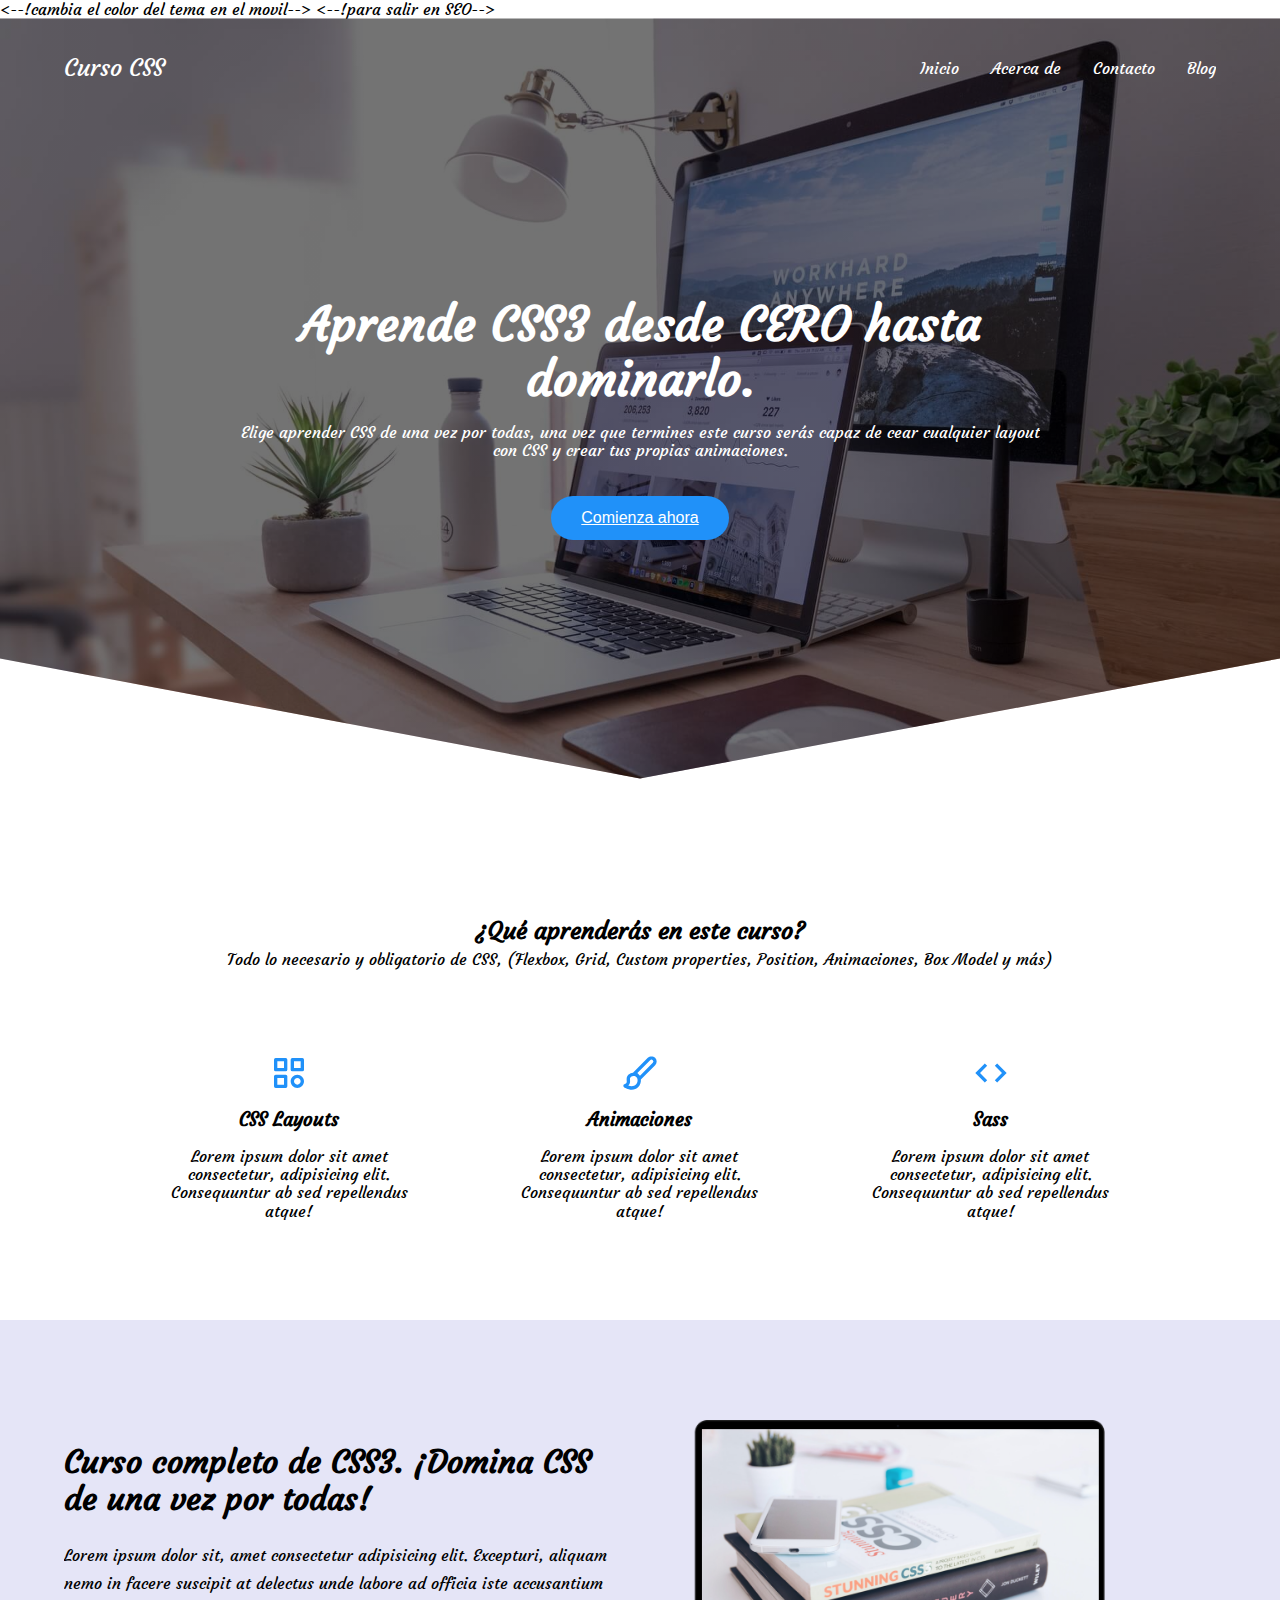
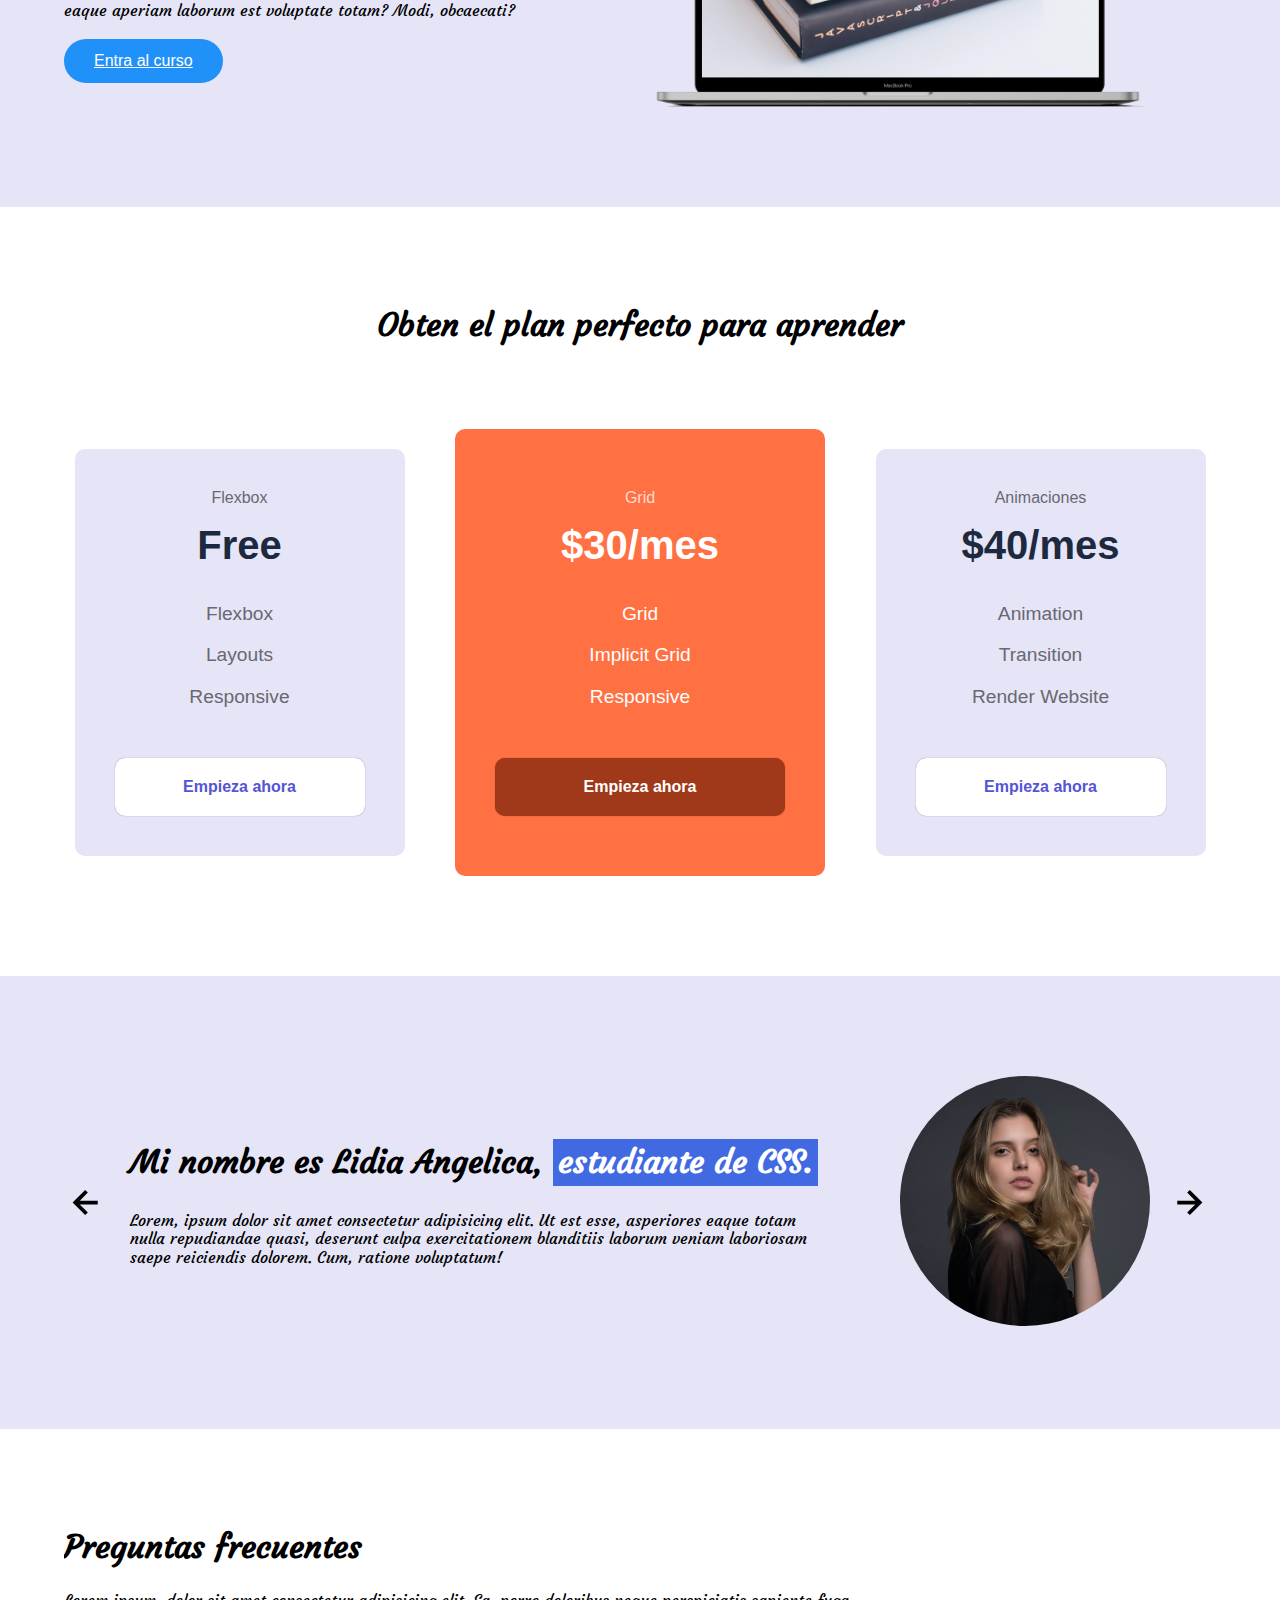
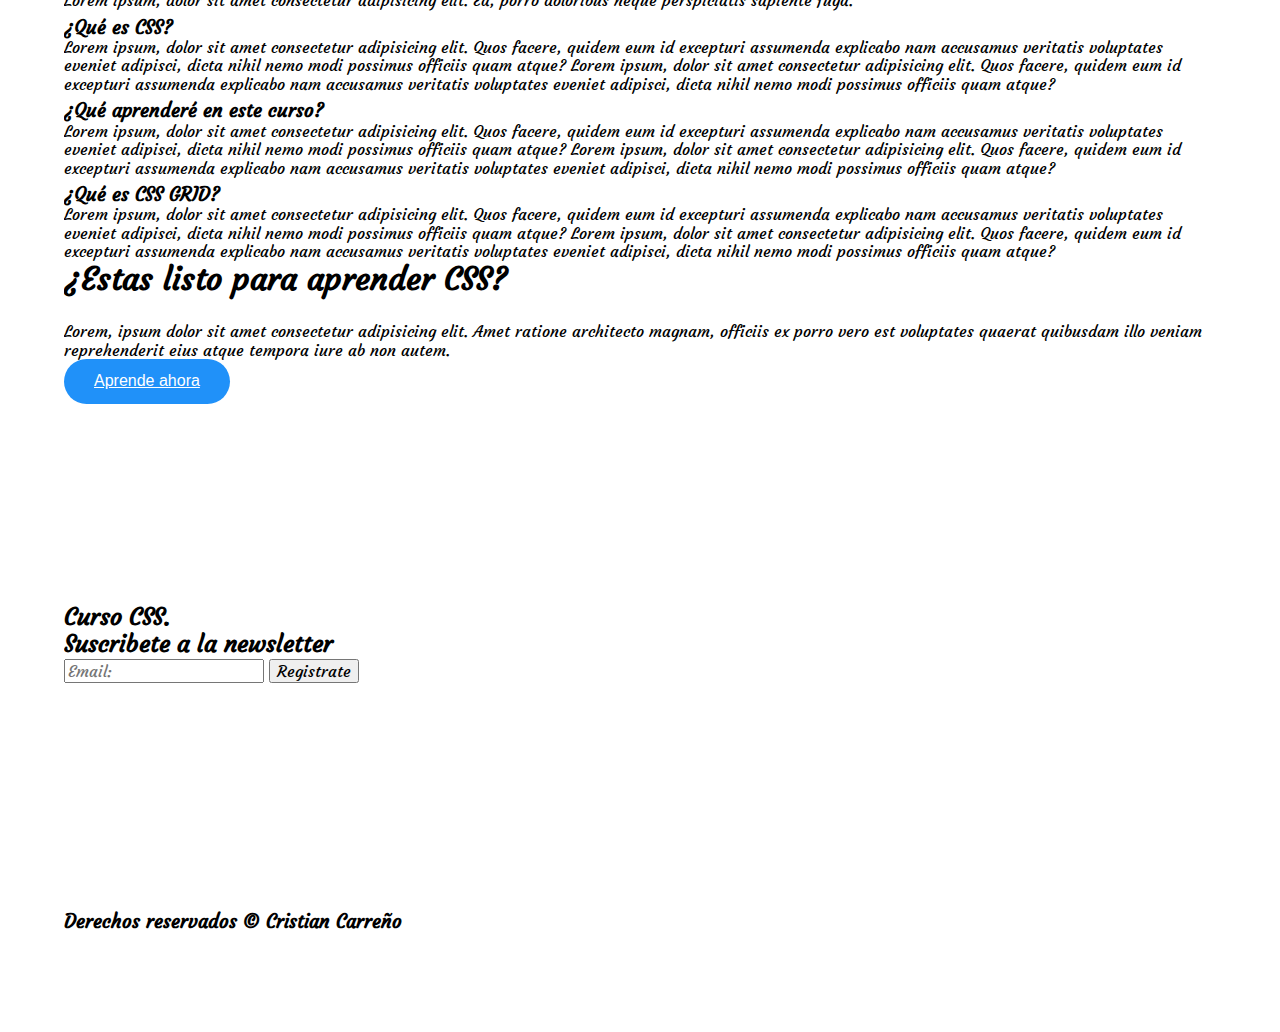
<file: index.html>
<!DOCTYPE html>
<html lang="es">

<head>
    <meta charset="UTF-8">
    <meta http-equiv="X-UA-Compatible" content="IE=edge">
    <meta name="viewport" content="width=device-width, initial-scale=1.0">
    <title>Curso CSS</title>

    <link rel="shortcut icon" href="./assets/favicon.png" type="image/x-icon">
    <link rel="stylesheet" href="./css/styles.css">
    <link rel="stylesheet" href="./css/nomalize.css">

    <--!cambia el color del tema en el movil-->
    <meta name="theme-color"content="#2091F9">

    <--!para salir en SEO-->
    <meta name="title"content="Aprende CSS desde cero">
    <meta name="description" content="Hola soy una descripción de la pagina.">



</head>

<body>
    <header class="hero">
        <nav class="nav container">
            <div class="nav__logo">
                <h2 class="nav__title">Curso CSS</h2>
            </div>
            <ul class="nav__link nav__link--menu">
                <li class="nav__items">
                    <a href="#" class="nav__links">Inicio</a>
                </li>
                <li class="nav__items">
                    <a href="#" class="nav__links">Acerca de</a>
                </li>
                <li class="nav__items">
                    <a href="#" class="nav__links">Contacto</a>
                </li>
                <li class="nav__items">
                    <a href="#" class="nav__links">Blog</a>
                </li>
                <img src="./images/close.svg" class="nav__close" alt="close icon">
            </ul>
            <div class="nav__menu">
                <img src="./images/menu.svg" class="nav__img" alt="menu icon">
            </div>
        </nav>
        <section class="hero__container container">
            <h1 class="hero__title">Aprende CSS3 desde CERO hasta dominarlo.</h1>
            <p class="hero__paragraph">Elige aprender CSS de una vez por todas, una vez que termines este curso serás
                capaz de cear cualquier layout con CSS y crear tus propias animaciones.</p>
            <a href="#" class="cta">Comienza ahora</a>
        </section>
    </header>
    <main>

        <section class="container about">
            <h2>¿Qué aprenderás en este curso?</h2>
            <p class="about__paragraph">Todo lo necesario y obligatorio de CSS, (Flexbox, Grid, Custom properties,
                Position, Animaciones, Box Model y más)</p>
            <div class="about__main">
                <article class="about__icons">
                    <img src="./images/shapes.svg" class="about__icon" alt="icono de sombras">
                    <h3 class="about__title">CSS Layouts</h3>
                    <p class="about__paragrahp">Lorem ipsum dolor sit amet consectetur, adipisicing elit. Consequuntur
                        ab sed repellendus atque!</p>

                </article>
                <article class="about__icons">
                    <img src="./images/paint.svg" class="about__icon" alt="icono de pintar">
                    <h3 class="about__title">Animaciones</h3>
                    <p class="about__paragrahp">Lorem ipsum dolor sit amet consectetur, adipisicing elit. Consequuntur
                        ab sed repellendus atque!</p>

                </article>
                <article class="about__icons">
                    <img src="./images/code.svg" class="about__icon" alt="icono de code">
                    <h3 class="about__title">Sass</h3>
                    <p class="about__paragrahp">Lorem ipsum dolor sit amet consectetur, adipisicing elit. Consequuntur
                        ab sed repellendus atque!</p>

                </article>
            </div>
        </section>

        <section class="knowledge">
            <div class="knowledge__container container">
                <div class="knowledge__texts">
                    <h2 class="subtitle"> Curso completo de CSS3. ¡Domina CSS de una vez por todas!</h2>
                    <p class="knowledge__paragraph">Lorem ipsum dolor sit, amet consectetur adipisicing elit. Excepturi,
                        aliquam nemo in facere suscipit at delectus unde labore ad officia iste accusantium eaque
                        aperiam laborum est voluptate totam? Modi, obcaecati?</p>
                    <a href="#" class="cta">Entra al curso</a>
                </div>
                <figure class="knowledge__picture">
                    <img src="./images/macbook.png" alt="macbook" class="knowledge__img">
                </figure>
            </div>
        </section>

        <section class="price container">
            <h2 class="subtitle">Obten el plan perfecto para aprender</h2>

            <div class="price__table">
                <div class="price__element">
                    <p class="price__name">Flexbox</p>
                    <h3 class="price__price">Free</h3>

                    <div class="price__items">
                        <p class="price__features">Flexbox</p>
                        <p class="price__features">Layouts</p>
                        <p class="price__features">Responsive</p>
                    </div>

                    <a href="#" class="price__cta">Empieza ahora</a>
                </div>


                <div class="price__element price__element--best">
                    <p class="price__name">Grid</p>
                    <h3 class="price__price">$30/mes</h3>

                    <div class="price__items">
                        <p class="price__features">Grid</p>
                        <p class="price__features">Implicit Grid</p>
                        <p class="price__features">Responsive</p>
                    </div>

                    <a href="#" class="price__cta">Empieza ahora</a>
                </div>


                <div class="price__element">
                    <p class="price__name">Animaciones</p>
                    <h3 class="price__price">$40/mes</h3>

                    <div class="price__items">
                        <p class="price__features">Animation</p>
                        <p class="price__features">Transition</p>
                        <p class="price__features">Render Website</p>
                    </div>

                    <a href="#" class="price__cta">Empieza ahora</a>
                </div>


            </div>
        </section>

        <section class="testimony">
            <div class="testimony__container container">
                <img src="./images/leftarrow.svg" class="testimony__arrow" id="be">

                <section class="testimony__body testimony__body--show" data-id="1">
                    <div class="testimony__texts">
                        <h2 class="subtitle">Mi nombre es Lidia Angelica, <span class="testimony__course">estudiante
                                de CSS.</span></h2>
                        <p class="testimony__review">Lorem, ipsum dolor sit amet consectetur adipisicing elit. Ut est
                            esse, asperiores eaque totam nulla repudiandae quasi, deserunt culpa exercitationem
                            blanditiis laborum veniam laboriosam saepe reiciendis dolorem. Cum, ratione voluptatum!</p>
                    </div>

                    <figure class="testimony__picture">
                        <img src="./images/face.jpg" class="testimony__img">
                    </figure>
                </section>

                <section class="testimony__body" data-id="2">
                    <div class="testimony__texts">
                        <h2 class="subtitle">Mi nombre es Alejandra Perez, <span class="testimony__course">estudiante de
                                CSS.</span></h2>
                        <p class="testimony__review">Lorem, ipsum dolor sit amet consectetur adipisicing elit. Ut est
                            esse, asperiores eaque laborum veniam laboriosam saepe reiciendis dolorem. Cum, ratione
                            voluptatum!</p>
                    </div>

                    <figure class="testimony__picture">
                        <img src="./images/face2.jpg" class="testimony__img">
                    </figure>
                </section>

                <section class="testimony__body" data-id="3">
                    <div class="testimony__texts">
                        <h2 class="subtitle">Mi nombre es Karen Arteaga, <span class="testimony__course">estudiante de
                                CSS.</span></h2>
                        <p class="testimony__review">Lorem, ipsum dolor sit amet consectetur adipisicing elit. Ut est
                            esse, niam laboriosam saepe reiciendis dolorem. Cum, ratione voluptatum!</p>
                    </div>

                    <figure class="testimony__picture">
                        <img src="./images/face3.jpg" class="testimony__img">
                    </figure>
                </section>

                <section class="testimony__body" data-id="4">
                    <div class="testimony__texts">
                        <h2 class="subtitle">Mi nombre es Kevin Ramirez, <span class="testimony__course">estudiante de
                                CSS.</span></h2>
                        <p class="testimony__review">Lorem, ipsum dolor sit amet consectetur adipisicing elit. Ut est
                            esse, niam laboriosam saepe reiciendis dolorem. Cum, ratione voluptatum!</p>
                    </div>

                    <figure class="testimony__picture">
                        <img src="./images/face4.jpg" class="testimony__img">
                    </figure>
                </section>


                <img src="./images/rightarrow.svg" class="testimony__arrow" id="next">
            </div>
        </section>

        <section class="questions container">
            <h2 class="subtitle">Preguntas frecuentes</h2>
            <p class="questions__paragraph">Lorem ipsum, dolor sit amet consectetur adipisicing elit. Ea, porro
                doloribus neque perspiciatis sapiente fuga.</p>

            <section class="questions__container">
                <article class="questions__padding">
                    <div class="questions__answer">
                        <h3 class="questions__title">¿Qué es CSS?
                            <span class="questions__arrow">
                                <img src="./images/arrow.svg" class="questions__img">
                            </span>
                        </h3>

                        <p class="questions__show">Lorem ipsum, dolor sit amet consectetur adipisicing elit. Quos
                            facere, quidem eum id excepturi assumenda explicabo nam accusamus veritatis voluptates
                            eveniet adipisci, dicta nihil nemo modi possimus officiis quam atque? Lorem ipsum, dolor sit
                            amet consectetur adipisicing elit. Quos facere, quidem eum id excepturi assumenda explicabo
                            nam accusamus veritatis voluptates eveniet adipisci, dicta nihil nemo modi possimus officiis
                            quam atque?</p>
                    </div>
                </article>

                <article class="questions__padding">
                    <div class="questions__answer">
                        <h3 class="questions__title">¿Qué aprenderé en este curso?
                            <span class="questions__arrow">
                                <img src="./images/arrow.svg" class="questions__img">
                            </span>
                        </h3>

                        <p class="questions__show">Lorem ipsum, dolor sit amet consectetur adipisicing elit. Quos
                            facere, quidem eum id excepturi assumenda explicabo nam accusamus veritatis voluptates
                            eveniet adipisci, dicta nihil nemo modi possimus officiis quam atque? Lorem ipsum, dolor sit
                            amet consectetur adipisicing elit. Quos facere, quidem eum id excepturi assumenda explicabo
                            nam accusamus veritatis voluptates eveniet adipisci, dicta nihil nemo modi possimus officiis
                            quam atque?</p>
                    </div>
                </article>

                <article class="questions__padding">
                    <div class="questions__answer">
                        <h3 class="questions__title">¿Qué es CSS GRID?
                            <span class="questions__arrow">
                                <img src="./images/arrow.svg" class="questions__img">
                            </span>
                        </h3>

                        <p class="questions__show">Lorem ipsum, dolor sit amet consectetur adipisicing elit. Quos
                            facere, quidem eum id excepturi assumenda explicabo nam accusamus veritatis voluptates
                            eveniet adipisci, dicta nihil nemo modi possimus officiis quam atque? Lorem ipsum, dolor sit
                            amet consectetur adipisicing elit. Quos facere, quidem eum id excepturi assumenda explicabo
                            nam accusamus veritatis voluptates eveniet adipisci, dicta nihil nemo modi possimus officiis
                            quam atque?</p>
                    </div>
                </article>
            </section>

            <section class="questions__offer">
                <h2 class="subtitle">¿Estas listo para aprender CSS?</h2>
                <p class="questions__copy">Lorem, ipsum dolor sit amet consectetur adipisicing elit. Amet ratione
                    architecto magnam, officiis ex porro vero est voluptates quaerat quibusdam illo veniam reprehenderit
                    eius atque tempora iure ab non autem.</p>
                <a href="#" class="cta">Aprende ahora</a>
            </section>
        </section>

        <footer class="footer">
            <section class="footer__container container">
                <nav class="nav nav--footer">
                    <h2 class="footer__title">Curso CSS.</h2>

                    <ul class="nav__link nav__link--footer">
                        <li class="nav__items">
                            <a href="#" class="nav__links">Inicio</a>
                        </li>
                        <li class="nav__items">
                            <a href="#" class="nav__links">Acerca de</a>
                        </li>
                        <li class="nav__items">
                            <a href="#" class="nav__links">Contacto</a>
                        </li>
                        <li class="nav__items">
                            <a href="#" class="nav__links">Blog</a>
                        </li>
                    </ul>
                </nav>

                <form class="footer__form" action="https://formspree.io/f/mknkkrkj" method="POST">
                    <h2 class="footer__newsletter">Suscribete a la newsletter</h2>
                    <div class="footer__inputs">
                        <input type="email" placeholder="Email:" class="footer__input" name="_replyto">
                        <input type="submit" value="Registrate" class="footer__submit">
                    </div>
                </form>
            </section>

            <section class="footer__copy container">
                <div class="footer__social">
                    <a href="#" class="footer__icons"><img src="./images/facebook.svg" class="footer__img"></a>
                    <a href="#" class="footer__icons"><img src="./images/twitter.svg" class="footer__img"></a>
                    <a href="#" class="footer__icons"><img src="./images/youtube.svg" class="footer__img"></a>
                </div>

                <h3 class="footer__copyright">Derechos reservados &copy; Cristian Carreño</h3>
            </section>

        </footer>
    </main>
    <script src="./js/slider.js"></script>
    <script src="./js/downInformation.js"></script>
    <script src="./js/openMenu.js"></script>
</body>

</html>
</file>
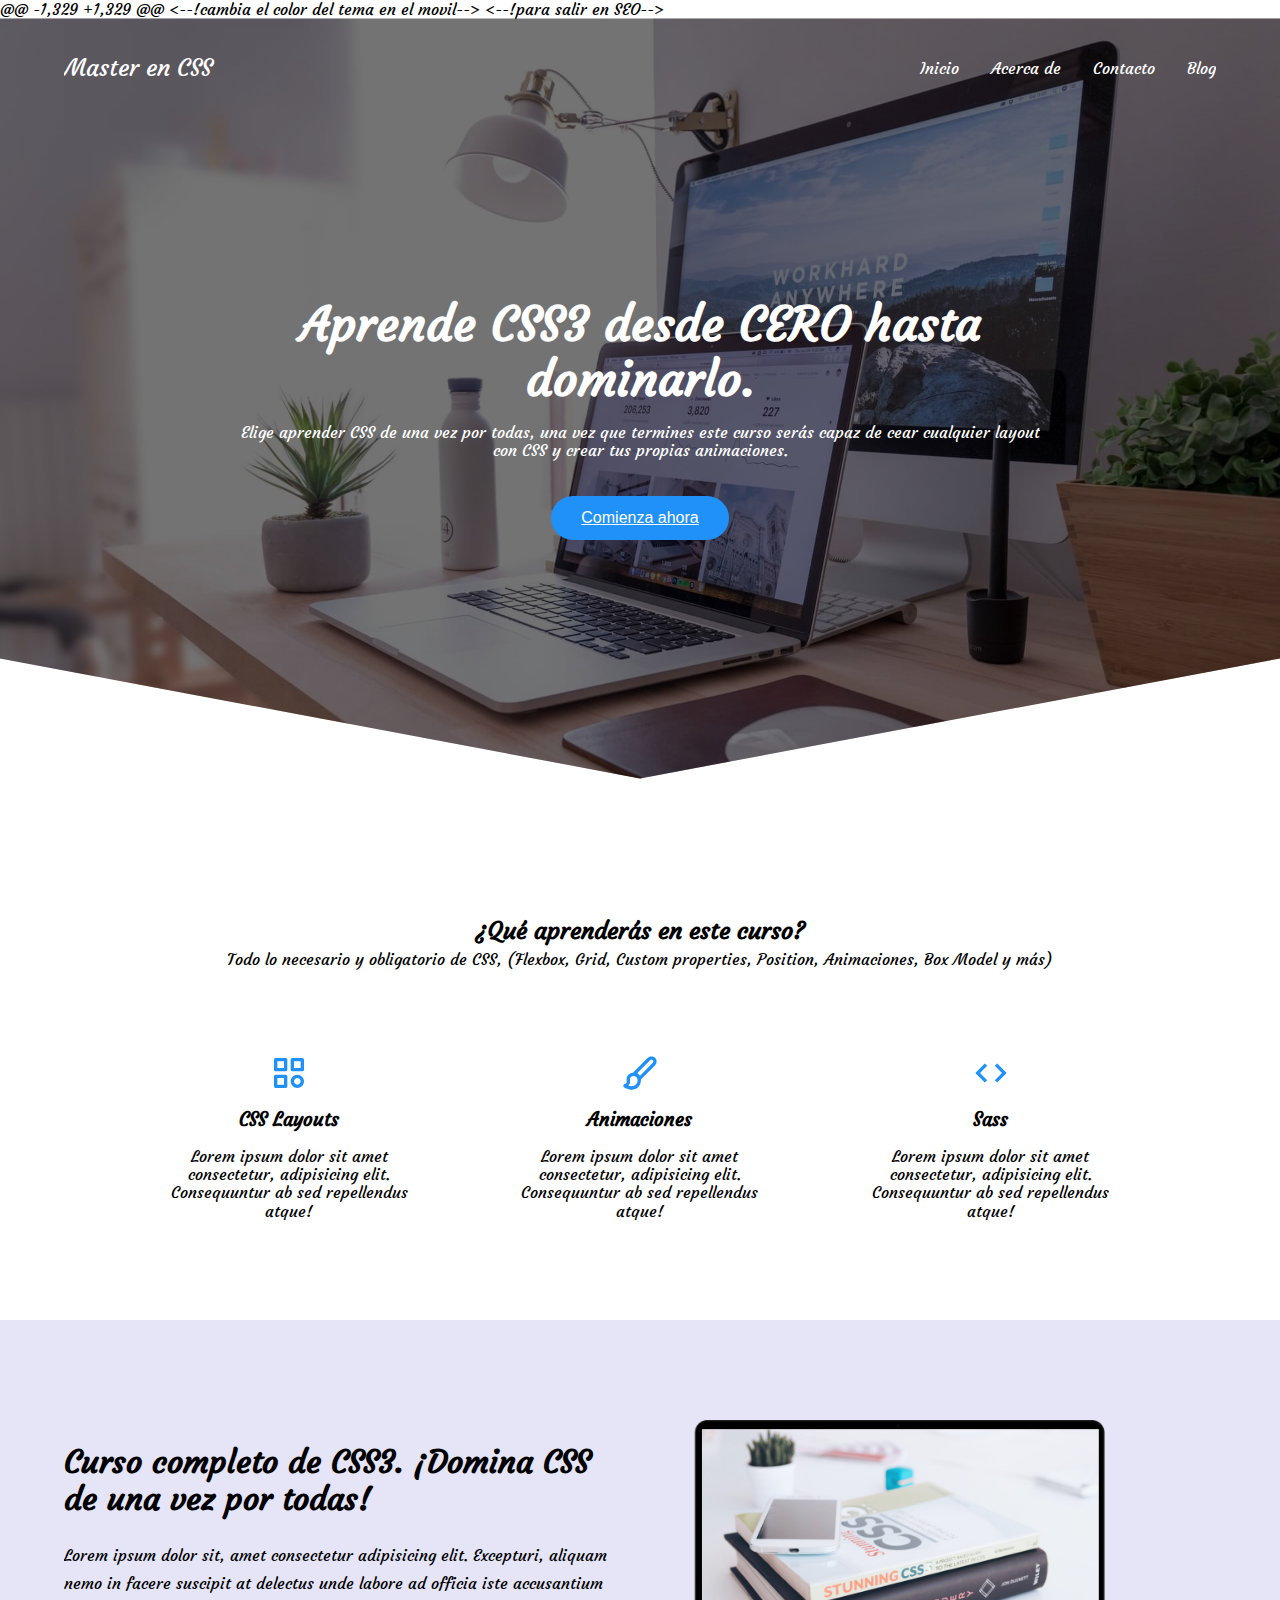
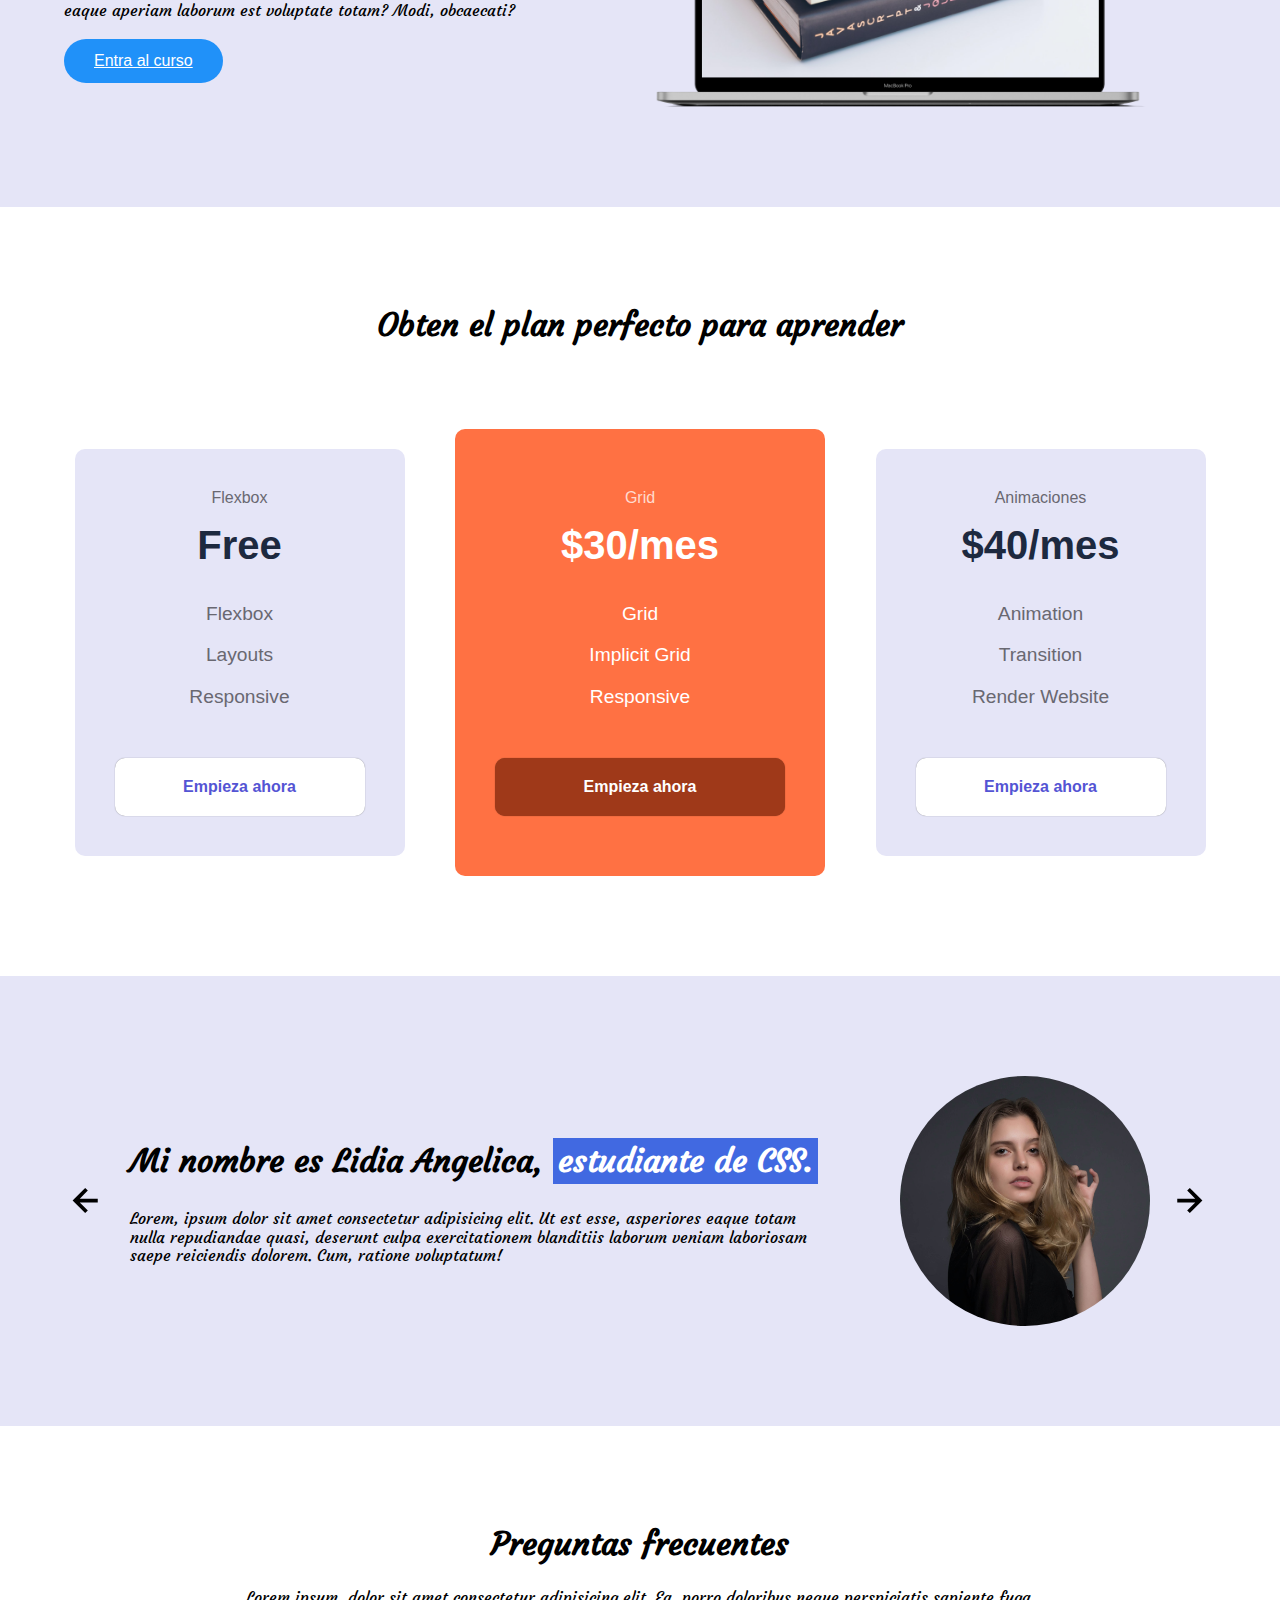
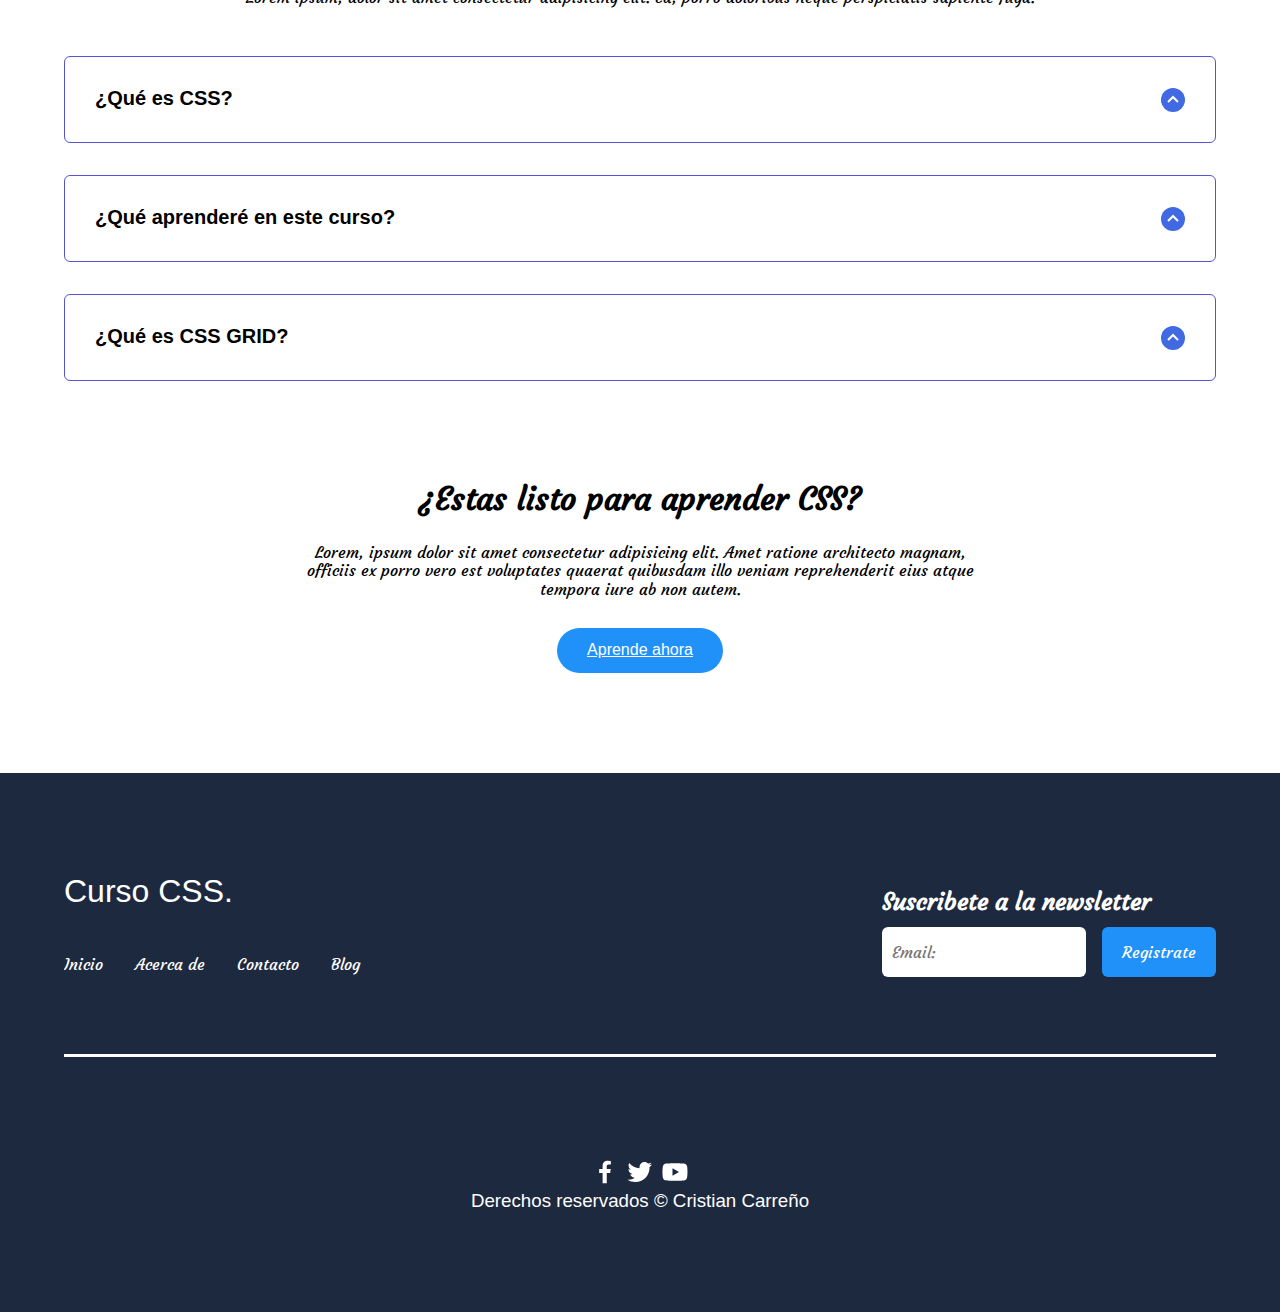
<file: docs/index.html>
@@ -1,329 +1,329 @@
<!DOCTYPE html>
<html lang="es">

<head>
    <meta charset="UTF-8">
    <meta http-equiv="X-UA-Compatible" content="IE=edge">
    <meta name="viewport" content="width=device-width, initial-scale=1.0">
    <title>Curso CSS</title>

    <link rel="shortcut icon" href="./assets/favicon.png" type="image/x-icon">
    <link rel="stylesheet" href="./css/styles.css">
    <link rel="stylesheet" href="./css/nomalize.css">

    <--!cambia el color del tema en el movil-->
        <!--cambia el color del tema en el movil-->
        <meta name="theme-color" content="#2091F9">

        <--!para salir en SEO-->
            <!--para salir en SEO-->
            <meta name="title" content="Aprende CSS desde cero">
            <meta name="description" content="Hola soy una descripción de la pagina.">



</head>

<body>
    <header class="hero">
        <nav class="nav container">
            <div class="nav__logo">
                <h2 class="nav__title">Master en CSS</h2>
            </div>
            <ul class="nav__link nav__link--menu">
                <li class="nav__items">
                    <a href="#" class="nav__links">Inicio</a>
                </li>
                <li class="nav__items">
                    <a href="#" class="nav__links">Acerca de</a>
                </li>
                <li class="nav__items">
                    <a href="#" class="nav__links">Contacto</a>
                </li>
                <li class="nav__items">
                    <a href="#" class="nav__links">Blog</a>
                </li>
                <img src="./images/close.svg" class="nav__close" alt="close icon">
            </ul>
            <div class="nav__menu">
                <img src="./images/menu.svg" class="nav__img" alt="menu icon">
            </div>
        </nav>
        <section class="hero__container container">
            <h1 class="hero__title">Aprende CSS3 desde CERO hasta dominarlo.</h1>
            <p class="hero__paragraph">Elige aprender CSS de una vez por todas, una vez que termines este curso serás
                capaz de cear cualquier layout con CSS y crear tus propias animaciones.</p>
            <a href="#" class="cta">Comienza ahora</a>
        </section>
    </header>
    <main>

        <section class="container about">
            <h2>¿Qué aprenderás en este curso?</h2>
            <p class="about__paragraph">Todo lo necesario y obligatorio de CSS, (Flexbox, Grid, Custom properties,
                Position, Animaciones, Box Model y más)</p>
            <div class="about__main">
                <article class="about__icons">
                    <img src="./images/shapes.svg" class="about__icon" alt="icono de sombras">
                    <h3 class="about__title">CSS Layouts</h3>
                    <p class="about__paragrahp">Lorem ipsum dolor sit amet consectetur, adipisicing elit. Consequuntur
                        ab sed repellendus atque!</p>

                </article>
                <article class="about__icons">
                    <img src="./images/paint.svg" class="about__icon" alt="icono de pintar">
                    <h3 class="about__title">Animaciones</h3>
                    <p class="about__paragrahp">Lorem ipsum dolor sit amet consectetur, adipisicing elit. Consequuntur
                        ab sed repellendus atque!</p>

                </article>
                <article class="about__icons">
                    <img src="./images/code.svg" class="about__icon" alt="icono de code">
                    <h3 class="about__title">Sass</h3>
                    <p class="about__paragrahp">Lorem ipsum dolor sit amet consectetur, adipisicing elit. Consequuntur
                        ab sed repellendus atque!</p>

                </article>
            </div>
        </section>

        <section class="knowledge">
            <div class="knowledge__container container">
                <div class="knowledge__texts">
                    <h2 class="subtitle"> Curso completo de CSS3. ¡Domina CSS de una vez por todas!</h2>
                    <p class="knowledge__paragraph">Lorem ipsum dolor sit, amet consectetur adipisicing elit. Excepturi,
                        aliquam nemo in facere suscipit at delectus unde labore ad officia iste accusantium eaque
                        aperiam laborum est voluptate totam? Modi, obcaecati?</p>
                    <a href="#" class="cta">Entra al curso</a>
                </div>
                <figure class="knowledge__picture">
                    <img src="./images/macbook.png" alt="macbook" class="knowledge__img">
                </figure>
            </div>
        </section>

        <section class="price container">
            <h2 class="subtitle">Obten el plan perfecto para aprender</h2>

            <div class="price__table">
                <div class="price__element">
                    <p class="price__name">Flexbox</p>
                    <h3 class="price__price">Free</h3>

                    <div class="price__items">
                        <p class="price__features">Flexbox</p>
                        <p class="price__features">Layouts</p>
                        <p class="price__features">Responsive</p>
                    </div>

                    <a href="#" class="price__cta">Empieza ahora</a>
                </div>


                <div class="price__element price__element--best">
                    <p class="price__name">Grid</p>
                    <h3 class="price__price">$30/mes</h3>

                    <div class="price__items">
                        <p class="price__features">Grid</p>
                        <p class="price__features">Implicit Grid</p>
                        <p class="price__features">Responsive</p>
                    </div>

                    <a href="#" class="price__cta">Empieza ahora</a>
                </div>


                <div class="price__element">
                    <p class="price__name">Animaciones</p>
                    <h3 class="price__price">$40/mes</h3>

                    <div class="price__items">
                        <p class="price__features">Animation</p>
                        <p class="price__features">Transition</p>
                        <p class="price__features">Render Website</p>
                    </div>

                    <a href="#" class="price__cta">Empieza ahora</a>
                </div>


            </div>
        </section>

        <section class="testimony">
            <div class="testimony__container container">
                <img src="./images/leftarrow.svg" class="testimony__arrow" id="be">

                <section class="testimony__body testimony__body--show" data-id="1">
                    <div class="testimony__texts">
                        <h2 class="subtitle">Mi nombre es Lidia Angelica, <span class="testimony__course">estudiante
                                de CSS.</span></h2>
                        <p class="testimony__review">Lorem, ipsum dolor sit amet consectetur adipisicing elit. Ut est
                            esse, asperiores eaque totam nulla repudiandae quasi, deserunt culpa exercitationem
                            blanditiis laborum veniam laboriosam saepe reiciendis dolorem. Cum, ratione voluptatum!</p>
                    </div>

                    <figure class="testimony__picture">
                        <img src="./images/face.jpg" class="testimony__img">
                    </figure>
                </section>

                <section class="testimony__body" data-id="2">
                    <div class="testimony__texts">
                        <h2 class="subtitle">Mi nombre es Alejandra Perez, <span class="testimony__course">estudiante de
                                CSS.</span></h2>
                        <p class="testimony__review">Lorem, ipsum dolor sit amet consectetur adipisicing elit. Ut est
                            esse, asperiores eaque laborum veniam laboriosam saepe reiciendis dolorem. Cum, ratione
                            voluptatum!</p>
                    </div>

                    <figure class="testimony__picture">
                        <img src="./images/face2.jpg" class="testimony__img">
                    </figure>
                </section>

                <section class="testimony__body" data-id="3">
                    <div class="testimony__texts">
                        <h2 class="subtitle">Mi nombre es Karen Arteaga, <span class="testimony__course">estudiante de
                                CSS.</span></h2>
                        <p class="testimony__review">Lorem, ipsum dolor sit amet consectetur adipisicing elit. Ut est
                            esse, niam laboriosam saepe reiciendis dolorem. Cum, ratione voluptatum!</p>
                    </div>

                    <figure class="testimony__picture">
                        <img src="./images/face3.jpg" class="testimony__img">
                    </figure>
                </section>

                <section class="testimony__body" data-id="4">
                    <div class="testimony__texts">
                        <h2 class="subtitle">Mi nombre es Kevin Ramirez, <span class="testimony__course">estudiante de
                                CSS.</span></h2>
                        <p class="testimony__review">Lorem, ipsum dolor sit amet consectetur adipisicing elit. Ut est
                            esse, niam laboriosam saepe reiciendis dolorem. Cum, ratione voluptatum!</p>
                    </div>

                    <figure class="testimony__picture">
                        <img src="./images/face4.jpg" class="testimony__img">
                    </figure>
                </section>


                <img src="./images/rightarrow.svg" class="testimony__arrow" id="next">
            </div>
        </section>

        <section class="questions container">
            <h2 class="subtitle">Preguntas frecuentes</h2>
            <p class="questions__paragraph">Lorem ipsum, dolor sit amet consectetur adipisicing elit. Ea, porro
                doloribus neque perspiciatis sapiente fuga.</p>

            <section class="questions__container">
                <article class="questions__padding">
                    <div class="questions__answer">
                        <h3 class="questions__title">¿Qué es CSS?
                            <span class="questions__arrow">
                                <img src="./images/arrow.svg" class="questions__img">
                            </span>
                        </h3>

                        <p class="questions__show">Lorem ipsum, dolor sit amet consectetur adipisicing elit. Quos
                            facere, quidem eum id excepturi assumenda explicabo nam accusamus veritatis voluptates
                            eveniet adipisci, dicta nihil nemo modi possimus officiis quam atque? Lorem ipsum, dolor sit
                            amet consectetur adipisicing elit. Quos facere, quidem eum id excepturi assumenda explicabo
                            nam accusamus veritatis voluptates eveniet adipisci, dicta nihil nemo modi possimus officiis
                            quam atque?</p>
                    </div>
                </article>

                <article class="questions__padding">
                    <div class="questions__answer">
                        <h3 class="questions__title">¿Qué aprenderé en este curso?
                            <span class="questions__arrow">
                                <img src="./images/arrow.svg" class="questions__img">
                            </span>
                        </h3>

                        <p class="questions__show">Lorem ipsum, dolor sit amet consectetur adipisicing elit. Quos
                            facere, quidem eum id excepturi assumenda explicabo nam accusamus veritatis voluptates
                            eveniet adipisci, dicta nihil nemo modi possimus officiis quam atque? Lorem ipsum, dolor sit
                            amet consectetur adipisicing elit. Quos facere, quidem eum id excepturi assumenda explicabo
                            nam accusamus veritatis voluptates eveniet adipisci, dicta nihil nemo modi possimus officiis
                            quam atque?</p>
                    </div>
                </article>

                <article class="questions__padding">
                    <div class="questions__answer">
                        <h3 class="questions__title">¿Qué es CSS GRID?
                            <span class="questions__arrow">
                                <img src="./images/arrow.svg" class="questions__img">
                            </span>
                        </h3>

                        <p class="questions__show">Lorem ipsum, dolor sit amet consectetur adipisicing elit. Quos
                            facere, quidem eum id excepturi assumenda explicabo nam accusamus veritatis voluptates
                            eveniet adipisci, dicta nihil nemo modi possimus officiis quam atque? Lorem ipsum, dolor sit
                            amet consectetur adipisicing elit. Quos facere, quidem eum id excepturi assumenda explicabo
                            nam accusamus veritatis voluptates eveniet adipisci, dicta nihil nemo modi possimus officiis
                            quam atque?</p>
                    </div>
                </article>
            </section>

            <section class="questions__offer">
                <h2 class="subtitle">¿Estas listo para aprender CSS?</h2>
                <p class="questions__copy">Lorem, ipsum dolor sit amet consectetur adipisicing elit. Amet ratione
                    architecto magnam, officiis ex porro vero est voluptates quaerat quibusdam illo veniam reprehenderit
                    eius atque tempora iure ab non autem.</p>
                <a href="#" class="cta">Aprende ahora</a>
            </section>
        </section>

        <footer class="footer">
            <section class="footer__container container">
                <nav class="nav nav--footer">
                    <h2 class="footer__title">Curso CSS.</h2>

                    <ul class="nav__link nav__link--footer">
                        <li class="nav__items">
                            <a href="#" class="nav__links">Inicio</a>
                        </li>
                        <li class="nav__items">
                            <a href="#" class="nav__links">Acerca de</a>
                        </li>
                        <li class="nav__items">
                            <a href="#" class="nav__links">Contacto</a>
                        </li>
                        <li class="nav__items">
                            <a href="#" class="nav__links">Blog</a>
                        </li>
                    </ul>
                </nav>

                <form class="footer__form" action="https://formspree.io/f/mnqwllyj" method="POST">
                    <h2 class="footer__newsletter">Suscribete a la newsletter</h2>
                    <div class="footer__inputs">
                        <input type="email" placeholder="Email:" class="footer__input" name="_replyto">
                        <input type="submit" value="Registrate" class="footer__submit">
                    </div>
                </form>
            </section>

            <section class="footer__copy container">
                <div class="footer__social">
                    <a href="#" class="footer__icons"><img src="./images/facebook.svg" class="footer__img"></a>
                    <a href="#" class="footer__icons"><img src="./images/twitter.svg" class="footer__img"></a>
                    <a href="#" class="footer__icons"><img src="./images/youtube.svg" class="footer__img"></a>
                </div>

                <h3 class="footer__copyright">Derechos reservados &copy; Cristian Carreño</h3>
            </section>

        </footer>
    </main>
    <script src="./js/slider.js"></script>
    <script src="./js/downInformation.js"></script>
    <script src="./js/openMenu.js"></script>
</body>

</html>
</file>
<file: css/styles.css>
@import url('https://fonts.googleapis.com/css2?family=Courgette&display=swap');

:root {
    --padding-custom_property: 100px 0;
    --color-title-custom_property: #001a49;
}

body {
    font-family: 'Courgette', cursive;
}

.container {
    width: 90%;
    max-width: 1200px;
    margin: 0 auto;
    overflow: hidden;

    padding: var(--padding-custom_property);
}

/*problemas con IPAD*/
.hero {
    color: white;
    width: 100%;
    height: 100vh;
    min-height: 600px;
    max-height: 800px;
    position: relative;
    display: grid;

    /*2 filas una de 100px y la otra de lo que sobre*/
    grid-template-rows: 100px 1fr;
}

.hero::before {
    content: "";
    position: absolute;
    top: 0;
    left: 0;
    width: 100%;
    height: 100%;
    background-image: linear-gradient(180deg, #0000008c 0%, #0000008c 100%), url('../images/computer.jpg');
    background-size: cover;
    clip-path: polygon(0 0, 100% 0, 100% 80%, 50% 95%, 0 80%);
    z-index: -1;
}

/*NAV*/

.nav {
    --padding-custom_property: 0;
    height: 100%;
    display: flex;
    align-items: center;
}

.nav__title {
    font-weight: 300;
}

.nav__items {
    list-style: none;
}

.nav__link {
    margin-left: auto;
    padding: 0;
    display: grid;
    grid-auto-flow: column;
    grid-auto-columns: max-content;
    gap: 2em;
}

.nav__links {
    color: white;
    text-decoration: none;
}

.nav__img {
    display: block;
    width: 30px;
}

.nav__menu {
    margin-left: auto;
    cursor: pointer;
    display: none;
}

.nav__close {
    display: var(--show, none);
}

/*HERO*/
.hero__container {
    max-width: 800px;
    --padding-custom_property: 0;
    display: grid;
    grid-auto-rows: max-content;
    align-content: center;
    gap: 1em;
    padding-bottom: 100px;
    text-align: center;
}

.hero__title {
    font-size: 3rem;
}

.hero__paragraph {
    margin-bottom: 20px;
}

.cta {
    font-family: sans-serif;
    display: inline-block;
    background-color: #2091F9;
    justify-self: center;
    color: #fff;
    padding: 13px 30px;
    border-radius: 32px;
}

/*ABOUT*/
.about {
    text-align: center;
}

.about__main {
    padding-top: 80px;
    display: grid;
    width: 90%;
    margin: 0 auto;
    gap: 1em;
    overflow: hidden;
    /*Hace columnas que se ajustan según el tamaño sin mediaqueris*/
    grid-template-columns: repeat(auto-fit, minmax(260px, auto));

}

.subtitle {
    color: var(--color-title);
    font-size: 2rem;
    margin-bottom: 25px;
}

.about__paragraph {
    line-height: 1.7;
}

.about__icons {
    display: grid;
    gap: 1em;
    justify-items: center;
    width: 260px;
    overflow: hidden;
    margin: 0 auto;
}

.about__icon {
    width: 40px;
}


/*KNOWLEDGE*/

.knowledge {
    background-color: #e5e5f7;

    background-image: radial-gradient(#444cf7 0.5px, transparent 0.5px), radial-gradient(#444cf7 0.5px, #e5e5f7 0.5px);
    background-size: 20px 20px;
    background-position: 0 0, 10px 10px;
    overflow: hidden;
}

.knowledge__container {
    display: grid;
    grid-template-columns: 1fr 1fr;
    gap: 1em;
    align-items: center;
}

.knowledge__paragraph {
   
    line-height: 1.7;
    margin-bottom: 15px;
}

.knowledge__picture {
    max-width: 500px;
}

.knowledge__img {
    width: 100%;
    display: block;
}

/*PRICE*/
.price{
    text-align: center;
}
.price__table{
    padding-top: 60px;
    gap: 2.5em;
    justify-content: space-evenly;
    align-items: center;
 
    /*adaptables sin usare mediaqueri*/
    display:flex;
    flex-wrap:wrap;
 
}
.price__element{
    font-family: sans-serif;
    background-color: #e5e5f7;
    text-align: center;
    border-radius: 10px;
    width: 330px;
    padding:40px;
    --color-plan: #696871;
    --color-price: #1d293f;
    --bg-cta: #fff;
    --color-cta: #5454d4;
    --color-items: #696871;
}
.price__element--best{
    width: 370px;
    padding: 60px 40px;
    background-color: #FF7143;
    --color-plan: rgb(255 255 255 / 75%);
    --color-price: #fff;
    --bg-cta: #9F3919;
    --color-cta: #FFF;
    --color-items: #fff;
}

.price__name{
    color: var(--color-plan);
    margin-bottom: 15px;
    font-weight: 300;
}

.price__price{
    font-size: 2.5rem;
    color: var(--color-price);
}

.price__items{
    margin-top: 35px;
    display: grid;
    gap: 1em;
    font-weight: 300;
    font-size: 1.2rem;
    margin-bottom: 50px;
    color: var(--color-items);
}

.price__cta{
    display: block;
    padding: 20px 0;
    border-radius: 10px;
    text-decoration: none;
    background-color: var(--bg-cta);
    font-weight: 600;
    color: var(--color-cta);
    box-shadow: 0 0 1px rgba(0, 0, 0, .5);

}
/*TESTIMONY*/

.testimony{
    background-color: #e5e5f7;
}

.testimony__container{
    display: grid;
    grid-template-columns: 50px 1fr 50px;
    gap: 1em;
    align-items: center;
}

.testimony__body{
    display: grid;
    grid-template-columns: 1fr max-content;
    justify-content: space-between;
    align-items: center;
    gap: 2em;
    grid-column: 2/3;
    grid-row: 1/2;
    opacity: 0;
    pointer-events: none;
}


.testimony__body--show{
    pointer-events: unset;
    opacity: 1;
    transition: opacity 1.5s ease-in-out;
}

.testimony__img{
    width: 250px;
    height: 250px;
    border-radius: 50%;
    object-fit: cover;
    object-position: 50% 30%;
}

.testimony__texts{
    max-width: 700px;
}

.testimony__course{
    background-color: royalblue;
    color: #fff;
    display: inline-block;
    padding: 5px;
}

.testimony__arrow{
    width: 90%;
    cursor: pointer;
}
</file>
<file: docs/css/styles.css>
@import url('https://fonts.googleapis.com/css2?family=Courgette&display=swap');

:root {
    --padding-custom_property: 100px 0;
    --color-title-custom_property: #001a49;
}

body {
    font-family: 'Courgette', cursive;
}

.container {
    width: 90%;
    max-width: 1200px;
    margin: 0 auto;
    overflow: hidden;

    padding: var(--padding-custom_property);
}

/*problemas con IPAD*/
.hero {
    color: white;
    width: 100%;
    height: 100vh;
    min-height: 600px;
    max-height: 800px;
    position: relative;
    display: grid;

    /*2 filas una de 100px y la otra de lo que sobre*/
    grid-template-rows: 100px 1fr;
}

.hero::before {
    content: "";
    position: absolute;
    top: 0;
    left: 0;
    width: 100%;
    height: 100%;
    background-image: linear-gradient(180deg, #0000008c 0%, #0000008c 100%), url('../images/computer.jpg');
    background-size: cover;
    clip-path: polygon(0 0, 100% 0, 100% 80%, 50% 95%, 0 80%);
    z-index: -1;
}

/*NAV*/

.nav {
    --padding-custom_property: 0;
    height: 100%;
    display: flex;
    align-items: center;
}

.nav__title {
    font-weight: 300;
}

.nav__items {
    list-style: none;
}

.nav__link {
    margin-left: auto;
    padding: 0;
    display: grid;
    grid-auto-flow: column;
    grid-auto-columns: max-content;
    gap: 2em;
}

.nav__links {
    color: white;
    text-decoration: none;
}

.nav__img {
    display: block;
    width: 30px;
}

.nav__menu {
    margin-left: auto;
    cursor: pointer;
    display: none;
}

.nav__close {
    display: var(--show, none);
}

/*HERO*/
.hero__container {
    max-width: 800px;
    --padding-custom_property: 0;
    display: grid;
    grid-auto-rows: max-content;
    align-content: center;
    gap: 1em;
    padding-bottom: 100px;
    text-align: center;
}

.hero__title {
    font-size: 3rem;
}

.hero__paragraph {
    margin-bottom: 20px;
}

.cta {
    font-family: sans-serif;
    display: inline-block;
    background-color: #2091F9;
    justify-self: center;
    color: #fff;
    padding: 13px 30px;
    border-radius: 32px;
}

/*ABOUT*/
.about {
    text-align: center;
}

.about__main {
    padding-top: 80px;
    display: grid;
    width: 90%;
    margin: 0 auto;
    gap: 1em;
    overflow: hidden;
    /*Hace columnas que se ajustan según el tamaño sin mediaqueris*/
    grid-template-columns: repeat(auto-fit, minmax(260px, auto));

}

.subtitle {
    color: var(--color-title);
    font-size: 2rem;
    margin-bottom: 25px;
}

.about__paragraph {
    line-height: 1.7;
}

.about__icons {
    display: grid;
    gap: 1em;
    justify-items: center;
    width: 260px;
    overflow: hidden;
    margin: 0 auto;
}

.about__icon {
    width: 40px;
}


/*KNOWLEDGE*/

.knowledge {
    background-color: #e5e5f7;

    background-image: radial-gradient(#444cf7 0.5px, transparent 0.5px), radial-gradient(#444cf7 0.5px, #e5e5f7 0.5px);
    background-size: 20px 20px;
    background-position: 0 0, 10px 10px;
    overflow: hidden;
}

.knowledge__container {
    display: grid;
    grid-template-columns: 1fr 1fr;
    gap: 1em;
    align-items: center;
}

.knowledge__paragraph {

    line-height: 1.7;
    margin-bottom: 15px;
}

.knowledge__picture {
    max-width: 500px;
}

.knowledge__img {
    width: 100%;
    display: block;
}

/*PRICE*/
.price {
    text-align: center;
}

.price__table {
    padding-top: 60px;
    gap: 2.5em;
    justify-content: space-evenly;
    align-items: center;

    /*adaptables sin usare mediaqueri*/
    display: flex;
    flex-wrap: wrap;

}

.price__element {
    font-family: sans-serif;
    background-color: #e5e5f7;
    text-align: center;
    border-radius: 10px;
    width: 330px;
    padding: 40px;
    --color-plan: #696871;
    --color-price: #1d293f;
    --bg-cta: #fff;
    --color-cta: #5454d4;
    --color-items: #696871;
}

.price__element--best {
    width: 370px;
    padding: 60px 40px;
    background-color: #FF7143;
    --color-plan: rgb(255 255 255 / 75%);
    --color-price: #fff;
    --bg-cta: #9F3919;
    --color-cta: #FFF;
    --color-items: #fff;
}

.price__name {
    color: var(--color-plan);
    margin-bottom: 15px;
    font-weight: 300;
}

.price__price {
    font-size: 2.5rem;
    color: var(--color-price);
}

.price__items {
    margin-top: 35px;
    display: grid;
    gap: 1em;
    font-weight: 300;
    font-size: 1.2rem;
    margin-bottom: 50px;
    color: var(--color-items);
}

.price__cta {
    display: block;
    padding: 20px 0;
    border-radius: 10px;
    text-decoration: none;
    background-color: var(--bg-cta);
    font-weight: 600;
    color: var(--color-cta);
    box-shadow: 0 0 1px rgba(0, 0, 0, .5);

}

/*TESTIMONY*/

.testimony {
    background-color: #e5e5f7;
}

.testimony__container {
    display: grid;
    grid-template-columns: 50px 1fr 50px;
    gap: 1em;
    align-items: center;
}

.testimony__body {
    display: grid;
    grid-template-columns: 1fr max-content;
    justify-content: space-between;
    align-items: center;
    gap: 2em;
    grid-column: 2/3;
    grid-row: 1/2;
    opacity: 0;
    pointer-events: none;
}

/*solamente se mostraran el testimony body show*/
/*los otros estan encima pero no se ven*/
.testimony__body--show {
    pointer-events: unset;
    opacity: 1;
    transition: opacity 1.5s ease-in-out;
}

.testimony__img {
    width: 250px;
    height: 250px;
    border-radius: 50%;
    object-fit: cover;
    object-position: 50% 30%;
}

.testimony__texts {
    max-width: 700px;
}

.testimony__course {
    background-color: royalblue;
    color: #fff;
    display: inline-block;
    padding: 5px;
}

.testimony__arrow {
    width: 90%;
    cursor: pointer;
}

/*QUESTIONS*/

.questions {
    text-align: center;
}

.questions__container {
    display: grid;
    gap: 2em;
    padding-top: 50px;
    padding-bottom: 100px;
}

.questions__padding {

    padding: 0;
    transition: padding .3s;
    border: 1px solid #5454D4;
    border-radius: 6px;
}

.questions__padding--add {
    padding-bottom: 30px;
}

.questions__answer {

    font-family: sans-serif;
    padding: 0 30px 0;
    overflow: hidden;
}

.questions__title {
    text-align: left;
    display: flex;
    font-size: 20px;
    padding: 30px 0 30px;
    cursor: pointer;
    color: var(--color-title);
    justify-content: space-between;
}

.questions__arrow {
    border-radius: 50%;
    background-color: var(--color-title);
    width: 25px;
    height: 25px;
    display: flex;
    justify-content: center;
    align-items: center;
    align-self: flex-end;
    margin-left: 10px;
    transition: transform .3s;
}

.questions__arrow--rotate {
    transform: rotate(180deg);
}

.questions__show {
    text-align: left;
    height: 0;
    transition: height .3s;
}

.questions__img {
    border-radius: 50%;
    background-color: royalblue;
    display: block;
}

.questions__copy {
    width: 60%;
    margin: 0 auto;
    margin-bottom: 30px;
}

/*FOOTER*/


.footer {
    background-color: #1D293F;
}

.footer__title {
    font-family: sans-serif;
    font-weight: 300;
    font-size: 2rem;
    margin-bottom: 30px;
}

.footer__title,
.footer__newsletter {
    color: #fff;
}


.footer__container {
    display: flex;
    justify-content: space-between;
    align-items: center;
    /*linea*/
    border-bottom: 3px solid #fff;
    padding-bottom: 60px;
}

.nav--footer {
    padding-bottom: 20px;
    display: grid;
    gap: 1em;
    grid-auto-flow: row;
    height: 100%;
}

.nav__link--footer {
    display: flex;
    margin: 0;
    margin-right: 20px;
    flex-wrap: wrap;
}

.footer__inputs {
    margin-top: 10px;
    display: flex;
    overflow: hidden;
}

.footer__input {
    background-color: #fff;
    height: 50px;
    display: block;
    padding-left: 10px;
    border-radius: 6px;
    font-size: 1rem;
    outline: none;
    border: none;
    margin-right: 16px;
}

.footer__submit {
    margin-left: auto;
    display: inline-block;
    height: 50px;
    padding: 0 20px;
    background-color: #2091F9;
    border: none;
    font-size: 1rem;
    color: #fff;
    border-radius: 6px;
    cursor: pointer;
}

.footer__copy {

    --padding-container: 30px 0;
    text-align: center;
    color: #fff;
}

.footer__copyright {
    font-family: sans-serif;
    font-weight: 300;
}

.footer__icons {
    margin-bottom: 10px;
}

.footer__img {
    width: 30px;
}

/*MEDIAQUERY*/
@media (max-width:800px) {
    .nav__menu {
        display: block;
    }

    /*el menu existe por delante de todo pero tien la opacidad a 0 */
    .nav__link--menu {
        position: fixed;
        background-color: #000;
        top: 0;
        left: 0;
        height: 100%;
        width: 100%;
        display: flex;
        flex-direction: column;
        justify-content: space-evenly;
        align-items: center;
        z-index: 100;
        opacity: 0;
        pointer-events: none;
        transition: .7s opacity;
    }

    .nav__link--show {
        --show: block;
        opacity: 1;
        pointer-events: unset;
    }

    .nav__close {
        position: absolute;
        top: 30px;
        right: 30px;
        width: 30px;
        cursor: pointer;
    }

    .hero__title {
        font-size: 2.5rem;
    }


    .about__main {
        gap: 2em;
    }

    /*se centra en medio de la grid*/
    .about__icons:last-of-type {
        grid-column: 1/-1;
    }


    .knowledge__container {
        grid-template-columns: 1fr;
        grid-template-rows: max-content 1fr;
        gap: 3em;
        text-align: center;
    }

    .knowledge__picture {
        grid-row: 1/2;
        justify-self: center;
    }

    .testimony__container {
        grid-template-columns: 30px 1fr 30px;
    }

    .testimony__body {
        grid-template-columns: 1fr;
        grid-template-rows: max-content max-content;
        gap: 3em;
        justify-items: center;
    }


    .testimony__img {
        width: 200px;
        height: 200px;

    }

    .questions__copy {
        width: 100%;
    }

    .footer__container {
        flex-wrap: wrap;
    }

    .nav--footer {
        width: 100%;
        justify-items: center;
    }

    .nav__link--footer {
        width: 100%;
        justify-content: space-evenly;
        margin: 0;
    }

    .footer__form {
        width: 100%;
        justify-content: space-evenly;
    }

    .footer__input {
        flex: 1;
    }

}

@media (max-width:600px) {
    .hero__title {
        font-size: 2rem;
    }

    .hero__paragraph {
        font-size: 1rem;
    }

    .subtitle {
        font-size: 1.8rem;
    }

    .price__element {
        width: 90%;
    }

    .price__element--best {
        width: 90%;
        /* padding: 40px; */
    }

    .price__price {
        font-size: 2rem;
    }

    .testimony {
        --padding-container: 60px 0;
    }

    .testimony__container {
        grid-template-columns: 28px 1fr 28px;
        gap: .9em;
    }

    .testimony__arrow {
        width: 100%;
    }

    .testimony__course {
        margin-top: 15px;
    }

    .questions__title {
        font-size: 1rem;
    }

    .footer__title {
        justify-self: start;
        margin-bottom: 15px;
    }

    .nav--footer {
        padding-bottom: 60px;
    }

    .nav__link--footer {
        justify-content: space-between;
    }

    .footer__inputs {
        flex-wrap: wrap;
    }

    .footer__input {
        flex-basis: 100%;
        margin: 0;
        margin-bottom: 16px;
    }

    .footer__submit {
        /*centra el boton */
        margin: 0 auto;
        width: 50%;

    }
}
</file>
<file: css/nomalize.css>
/*! normalize.css v8.0.1 | MIT License | github.com/necolas/normalize.css */

/* Document
   ========================================================================== */

/**
 * 1. Correct the line height in all browsers.
 * 2. Prevent adjustments of font size after orientation changes in iOS.
 */

 *{
    margin: 0;
    box-sizing: border-box;
} 

html {
    line-height: 1.15;
    /* 1 */
    -webkit-text-size-adjust: 100%;
    /* 2 */
}

/* Sections
     ========================================================================== */

/**
   * Remove the margin in all browsers.
   */

body {
    margin: 0;
}

/**
   * Render the `main` element consistently in IE.
   */

main {
    display: block;
}

/**
   * Correct the font size and margin on `h1` elements within `section` and
   * `article` contexts in Chrome, Firefox, and Safari.
   */

h1 {
    font-size: 2em;
    margin: 0;
}

/* Grouping content
     ========================================================================== */

/**
   * 1. Add the correct box sizing in Firefox.
   * 2. Show the overflow in Edge and IE.
   */

hr {
    box-sizing: content-box;
    /* 1 */
    height: 0;
    /* 1 */
    overflow: visible;
    /* 2 */
}

/**
   * 1. Correct the inheritance and scaling of font size in all browsers.
   * 2. Correct the odd `em` font sizing in all browsers.
   */

pre {
    font-family: monospace, monospace;
    /* 1 */
    font-size: 1em;
    /* 2 */
}

/* Text-level semantics
     ========================================================================== */

/**
   * Remove the gray background on active links in IE 10.
   */

a {
    background-color: transparent;
}

/**
   * 1. Remove the bottom border in Chrome 57-
   * 2. Add the correct text decoration in Chrome, Edge, IE, Opera, and Safari.
   */

abbr[title] {
    border-bottom: none;
    /* 1 */
    text-decoration: underline;
    /* 2 */
    text-decoration: underline dotted;
    /* 2 */
}

/**
   * Add the correct font weight in Chrome, Edge, and Safari.
   */

b,
strong {
    font-weight: bolder;
}

/**
   * 1. Correct the inheritance and scaling of font size in all browsers.
   * 2. Correct the odd `em` font sizing in all browsers.
   */

code,
kbd,
samp {
    font-family: monospace, monospace;
    /* 1 */
    font-size: 1em;
    /* 2 */
}

/**
   * Add the correct font size in all browsers.
   */

small {
    font-size: 80%;
}

/**
   * Prevent `sub` and `sup` elements from affecting the line height in
   * all browsers.
   */

sub,
sup {
    font-size: 75%;
    line-height: 0;
    position: relative;
    vertical-align: baseline;
}

sub {
    bottom: -0.25em;
}

sup {
    top: -0.5em;
}

/* Embedded content
     ========================================================================== */

/**
   * Remove the border on images inside links in IE 10.
   */

img {
    border-style: none;
}

/* Forms
     ========================================================================== */

/**
   * 1. Change the font styles in all browsers.
   * 2. Remove the margin in Firefox and Safari.
   */

button,
input,
optgroup,
select,
textarea {
    font-family: inherit;
    /* 1 */
    font-size: 100%;
    /* 1 */
    line-height: 1.15;
    /* 1 */
    margin: 0;
    /* 2 */
}

/**
   * Show the overflow in IE.
   * 1. Show the overflow in Edge.
   */

button,
input {
    /* 1 */
    overflow: visible;
}

/**
   * Remove the inheritance of text transform in Edge, Firefox, and IE.
   * 1. Remove the inheritance of text transform in Firefox.
   */

button,
select {
    /* 1 */
    text-transform: none;
}

/**
   * Correct the inability to style clickable types in iOS and Safari.
   */

button,
[type="button"],
[type="reset"],
[type="submit"] {
    -webkit-appearance: button;
}

/**
   * Remove the inner border and padding in Firefox.
   */

button::-moz-focus-inner,
[type="button"]::-moz-focus-inner,
[type="reset"]::-moz-focus-inner,
[type="submit"]::-moz-focus-inner {
    border-style: none;
    padding: 0;
}

/**
   * Restore the focus styles unset by the previous rule.
   */

button:-moz-focusring,
[type="button"]:-moz-focusring,
[type="reset"]:-moz-focusring,
[type="submit"]:-moz-focusring {
    outline: 1px dotted ButtonText;
}

/**
   * Correct the padding in Firefox.
   */

fieldset {
    padding: 0.35em 0.75em 0.625em;
}

/**
   * 1. Correct the text wrapping in Edge and IE.
   * 2. Correct the color inheritance from `fieldset` elements in IE.
   * 3. Remove the padding so developers are not caught out when they zero out
   *    `fieldset` elements in all browsers.
   */

legend {
    box-sizing: border-box;
    /* 1 */
    color: inherit;
    /* 2 */
    display: table;
    /* 1 */
    max-width: 100%;
    /* 1 */
    padding: 0;
    /* 3 */
    white-space: normal;
    /* 1 */
}

/**
   * Add the correct vertical alignment in Chrome, Firefox, and Opera.
   */

progress {
    vertical-align: baseline;
}

/**
   * Remove the default vertical scrollbar in IE 10+.
   */

textarea {
    overflow: auto;
}

/**
   * 1. Add the correct box sizing in IE 10.
   * 2. Remove the padding in IE 10.
   */

[type="checkbox"],
[type="radio"] {
    box-sizing: border-box;
    /* 1 */
    padding: 0;
    /* 2 */
}

/**
   * Correct the cursor style of increment and decrement buttons in Chrome.
   */

[type="number"]::-webkit-inner-spin-button,
[type="number"]::-webkit-outer-spin-button {
    height: auto;
}

/**
   * 1. Correct the odd appearance in Chrome and Safari.
   * 2. Correct the outline style in Safari.
   */

[type="search"] {
    -webkit-appearance: textfield;
    /* 1 */
    outline-offset: -2px;
    /* 2 */
}

/**
   * Remove the inner padding in Chrome and Safari on macOS.
   */

[type="search"]::-webkit-search-decoration {
    -webkit-appearance: none;
}

/**
   * 1. Correct the inability to style clickable types in iOS and Safari.
   * 2. Change font properties to `inherit` in Safari.
   */

::-webkit-file-upload-button {
    -webkit-appearance: button;
    /* 1 */
    font: inherit;
    /* 2 */
}

/* Interactive
     ========================================================================== */

/*
   * Add the correct display in Edge, IE 10+, and Firefox.
   */

details {
    display: block;
}

/*
   * Add the correct display in all browsers.
   */

summary {
    display: list-item;
}

/* Misc
     ========================================================================== */

/**
   * Add the correct display in IE 10+.
   */

template {
    display: none;
}

/**
   * Add the correct display in IE 10.
   */

[hidden] {
    display: none;
}
</file>
<file: docs/css/nomalize.css>
/*! normalize.css v8.0.1 | MIT License | github.com/necolas/normalize.css */

/* Document
   ========================================================================== */

/**
 * 1. Correct the line height in all browsers.
 * 2. Prevent adjustments of font size after orientation changes in iOS.
 */

 *{
    margin: 0;
    box-sizing: border-box;
} 

html {
    line-height: 1.15;
    /* 1 */
    -webkit-text-size-adjust: 100%;
    /* 2 */
}

/* Sections
     ========================================================================== */

/**
   * Remove the margin in all browsers.
   */

body {
    margin: 0;
}

/**
   * Render the `main` element consistently in IE.
   */

main {
    display: block;
}

/**
   * Correct the font size and margin on `h1` elements within `section` and
   * `article` contexts in Chrome, Firefox, and Safari.
   */

h1 {
    font-size: 2em;
    margin: 0;
}

/* Grouping content
     ========================================================================== */

/**
   * 1. Add the correct box sizing in Firefox.
   * 2. Show the overflow in Edge and IE.
   */

hr {
    box-sizing: content-box;
    /* 1 */
    height: 0;
    /* 1 */
    overflow: visible;
    /* 2 */
}

/**
   * 1. Correct the inheritance and scaling of font size in all browsers.
   * 2. Correct the odd `em` font sizing in all browsers.
   */

pre {
    font-family: monospace, monospace;
    /* 1 */
    font-size: 1em;
    /* 2 */
}

/* Text-level semantics
     ========================================================================== */

/**
   * Remove the gray background on active links in IE 10.
   */

a {
    background-color: transparent;
}

/**
   * 1. Remove the bottom border in Chrome 57-
   * 2. Add the correct text decoration in Chrome, Edge, IE, Opera, and Safari.
   */

abbr[title] {
    border-bottom: none;
    /* 1 */
    text-decoration: underline;
    /* 2 */
    text-decoration: underline dotted;
    /* 2 */
}

/**
   * Add the correct font weight in Chrome, Edge, and Safari.
   */

b,
strong {
    font-weight: bolder;
}

/**
   * 1. Correct the inheritance and scaling of font size in all browsers.
   * 2. Correct the odd `em` font sizing in all browsers.
   */

code,
kbd,
samp {
    font-family: monospace, monospace;
    /* 1 */
    font-size: 1em;
    /* 2 */
}

/**
   * Add the correct font size in all browsers.
   */

small {
    font-size: 80%;
}

/**
   * Prevent `sub` and `sup` elements from affecting the line height in
   * all browsers.
   */

sub,
sup {
    font-size: 75%;
    line-height: 0;
    position: relative;
    vertical-align: baseline;
}

sub {
    bottom: -0.25em;
}

sup {
    top: -0.5em;
}

/* Embedded content
     ========================================================================== */

/**
   * Remove the border on images inside links in IE 10.
   */

img {
    border-style: none;
}

/* Forms
     ========================================================================== */

/**
   * 1. Change the font styles in all browsers.
   * 2. Remove the margin in Firefox and Safari.
   */

button,
input,
optgroup,
select,
textarea {
    font-family: inherit;
    /* 1 */
    font-size: 100%;
    /* 1 */
    line-height: 1.15;
    /* 1 */
    margin: 0;
    /* 2 */
}

/**
   * Show the overflow in IE.
   * 1. Show the overflow in Edge.
   */

button,
input {
    /* 1 */
    overflow: visible;
}

/**
   * Remove the inheritance of text transform in Edge, Firefox, and IE.
   * 1. Remove the inheritance of text transform in Firefox.
   */

button,
select {
    /* 1 */
    text-transform: none;
}

/**
   * Correct the inability to style clickable types in iOS and Safari.
   */

button,
[type="button"],
[type="reset"],
[type="submit"] {
    -webkit-appearance: button;
}

/**
   * Remove the inner border and padding in Firefox.
   */

button::-moz-focus-inner,
[type="button"]::-moz-focus-inner,
[type="reset"]::-moz-focus-inner,
[type="submit"]::-moz-focus-inner {
    border-style: none;
    padding: 0;
}

/**
   * Restore the focus styles unset by the previous rule.
   */

button:-moz-focusring,
[type="button"]:-moz-focusring,
[type="reset"]:-moz-focusring,
[type="submit"]:-moz-focusring {
    outline: 1px dotted ButtonText;
}

/**
   * Correct the padding in Firefox.
   */

fieldset {
    padding: 0.35em 0.75em 0.625em;
}

/**
   * 1. Correct the text wrapping in Edge and IE.
   * 2. Correct the color inheritance from `fieldset` elements in IE.
   * 3. Remove the padding so developers are not caught out when they zero out
   *    `fieldset` elements in all browsers.
   */

legend {
    box-sizing: border-box;
    /* 1 */
    color: inherit;
    /* 2 */
    display: table;
    /* 1 */
    max-width: 100%;
    /* 1 */
    padding: 0;
    /* 3 */
    white-space: normal;
    /* 1 */
}

/**
   * Add the correct vertical alignment in Chrome, Firefox, and Opera.
   */

progress {
    vertical-align: baseline;
}

/**
   * Remove the default vertical scrollbar in IE 10+.
   */

textarea {
    overflow: auto;
}

/**
   * 1. Add the correct box sizing in IE 10.
   * 2. Remove the padding in IE 10.
   */

[type="checkbox"],
[type="radio"] {
    box-sizing: border-box;
    /* 1 */
    padding: 0;
    /* 2 */
}

/**
   * Correct the cursor style of increment and decrement buttons in Chrome.
   */

[type="number"]::-webkit-inner-spin-button,
[type="number"]::-webkit-outer-spin-button {
    height: auto;
}

/**
   * 1. Correct the odd appearance in Chrome and Safari.
   * 2. Correct the outline style in Safari.
   */

[type="search"] {
    -webkit-appearance: textfield;
    /* 1 */
    outline-offset: -2px;
    /* 2 */
}

/**
   * Remove the inner padding in Chrome and Safari on macOS.
   */

[type="search"]::-webkit-search-decoration {
    -webkit-appearance: none;
}

/**
   * 1. Correct the inability to style clickable types in iOS and Safari.
   * 2. Change font properties to `inherit` in Safari.
   */

::-webkit-file-upload-button {
    -webkit-appearance: button;
    /* 1 */
    font: inherit;
    /* 2 */
}

/* Interactive
     ========================================================================== */

/*
   * Add the correct display in Edge, IE 10+, and Firefox.
   */

details {
    display: block;
}

/*
   * Add the correct display in all browsers.
   */

summary {
    display: list-item;
}

/* Misc
     ========================================================================== */

/**
   * Add the correct display in IE 10+.
   */

template {
    display: none;
}

/**
   * Add the correct display in IE 10.
   */

[hidden] {
    display: none;
}
</file>
